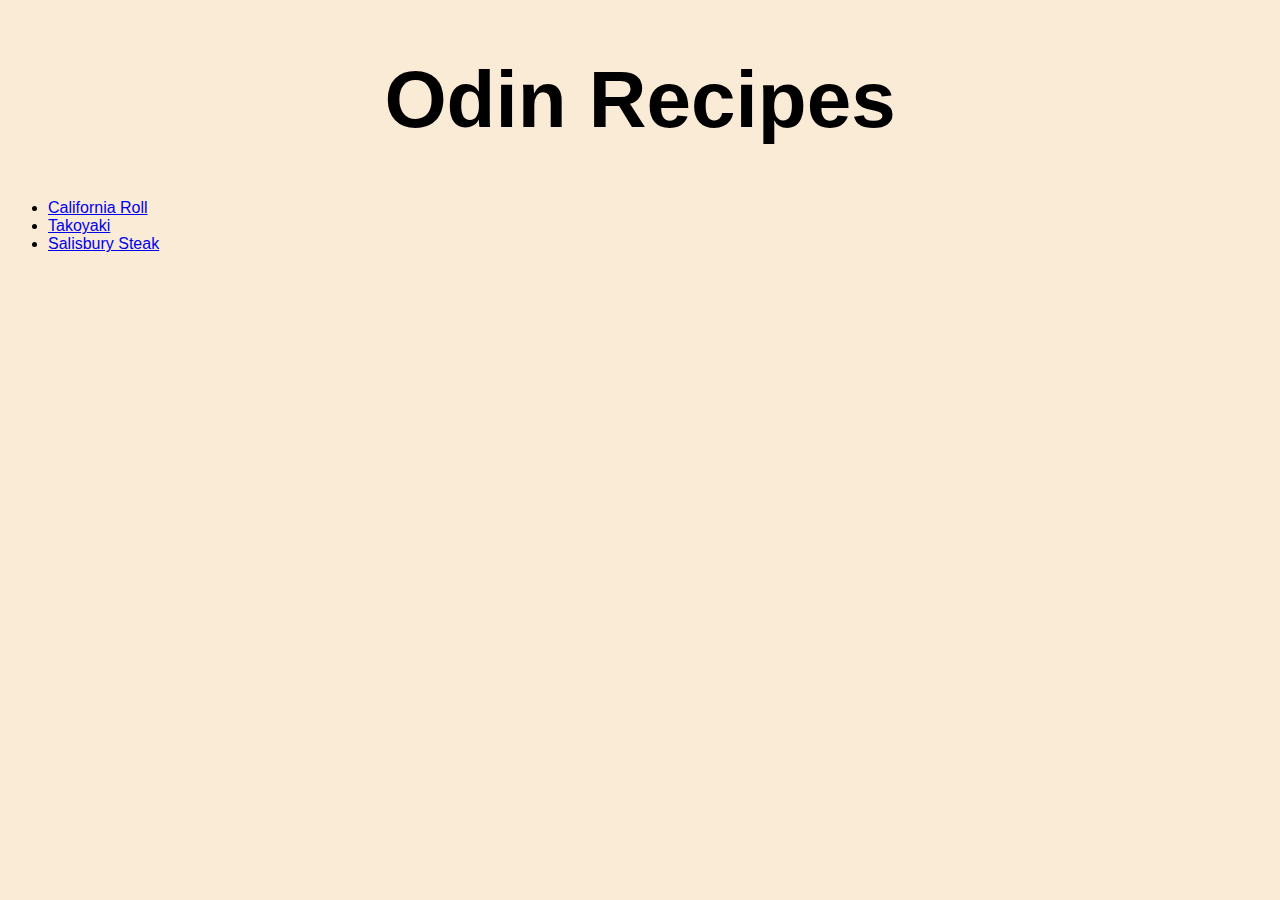
<file: index.html>
<!DOCTYPE html>
<html lang="en">
<head>
    <meta charset="UTF-8">
    <meta name="viewport" content="width=device-width, initial-scale=1.0">
    <title>Odin Recipes</title>
    <link rel="stylesheet" href="./styles.css" />
</head>
<body>
    <h1>Odin Recipes</h1>
    <ul>
        <li><a href="./recipes/california-roll.html">California Roll</a></li>
        <li><a href="./recipes/takoyaki.html">Takoyaki</a></li>
        <li><a href="./recipes/salisbury-steak.html">Salisbury Steak</a></li>
    </ul>
</body>
</html>
</file>
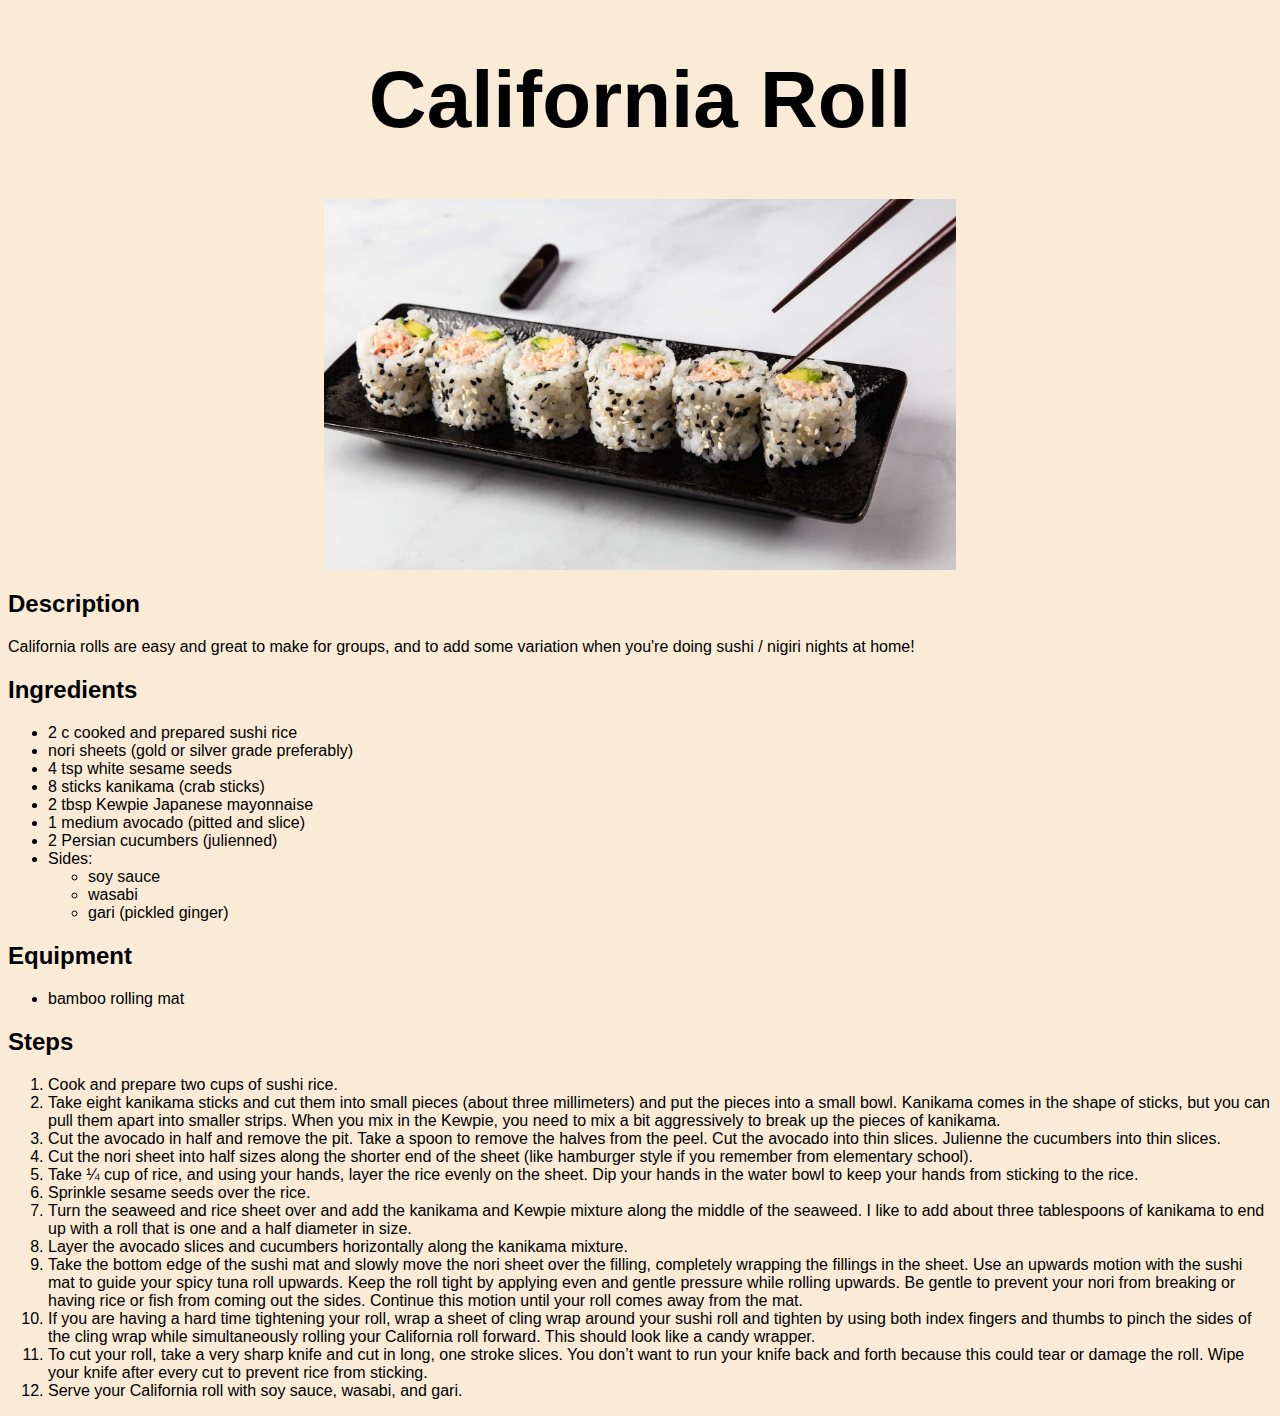
<file: recipes/california-roll.html>
<!DOCTYPE html>
<html lang="en">
<head>
    <meta charset="UTF-8">
    <meta name="viewport" content="width=device-width, initial-scale=1.0">
    <title>California Roll</title>
    <link rel="stylesheet" href="../styles.css" />
</head>
<body>
    <h1>California Roll</h1>
    <img src="../images/california-roll.jpg"/>
    <h2>Description</h2>
    <p>California rolls are easy and great to make for groups, and to add some variation when you're doing sushi / nigiri nights at home!</p>
    <h2>Ingredients</h2>
    <ul>
        <li>2 c cooked and prepared sushi rice</li>
        <li>nori sheets (gold or silver grade preferably)</li>
        <li>4 tsp white sesame seeds</li>
        <li>8 sticks kanikama (crab sticks)</li>
        <li>2 tbsp Kewpie Japanese mayonnaise</li>
        <li>1 medium avocado (pitted and slice)</li>
        <li>2 Persian cucumbers (julienned)</li>
        <li>Sides:</li>
        <ul>
            <li>soy sauce</li>
            <li>wasabi</li>
            <li>gari (pickled ginger)</li>
        </ul>
    </ul>
    <h2>Equipment</h2>
    <ul>
        <li>bamboo rolling mat</li>
    </ul>
    <h2>Steps</h2>
    <ol>
        <li>Cook and prepare two cups of sushi rice.</li>
        <li>Take eight kanikama sticks and cut them into small pieces (about three millimeters) and put the pieces into a small bowl. Kanikama comes in the shape of sticks, but you can pull them apart into smaller strips. When you mix in the Kewpie, you need to mix a bit aggressively to break up the pieces of kanikama.</li>
        <li>Cut the avocado in half and remove the pit. Take a spoon to remove the halves from the peel. Cut the avocado into thin slices. Julienne the cucumbers into thin slices.</li>
        <li>Cut the nori sheet into half sizes along the shorter end of the sheet (like hamburger style if you remember from elementary school).</li>
        <li>Take ¼ cup of rice, and using your hands, layer the rice evenly on the sheet. Dip your hands in the water bowl to keep your hands from sticking to the rice.</li>
        <li>Sprinkle sesame seeds over the rice.</li>
        <li>Turn the seaweed and rice sheet over and add the kanikama and Kewpie mixture along the middle of the seaweed. I like to add about three tablespoons of kanikama to end up with a roll that is one and a half diameter in size.</li>
        <li>Layer the avocado slices and cucumbers horizontally along the kanikama mixture.</li>
        <li>Take the bottom edge of the sushi mat and slowly move the nori sheet over the filling, completely wrapping the fillings in the sheet. Use an upwards motion with the sushi mat to guide your spicy tuna roll upwards. Keep the roll tight by applying even and gentle pressure while rolling upwards. Be gentle to prevent your nori from breaking or having rice or fish from coming out the sides. Continue this motion until your roll comes away from the mat.</li>
        <li>If you are having a hard time tightening your roll, wrap a sheet of cling wrap around your sushi roll and tighten by using both index fingers and thumbs to pinch the sides of the cling wrap while simultaneously rolling your California roll forward. This should look like a candy wrapper.</li>
        <li>To cut your roll, take a very sharp knife and cut in long, one stroke slices. You don’t want to run your knife back and forth because this could tear or damage the roll. Wipe your knife after every cut to prevent rice from sticking.</li>
        <li>Serve your California roll with soy sauce, wasabi, and gari.</li>
    </ol>
</body>
</html>
</file>
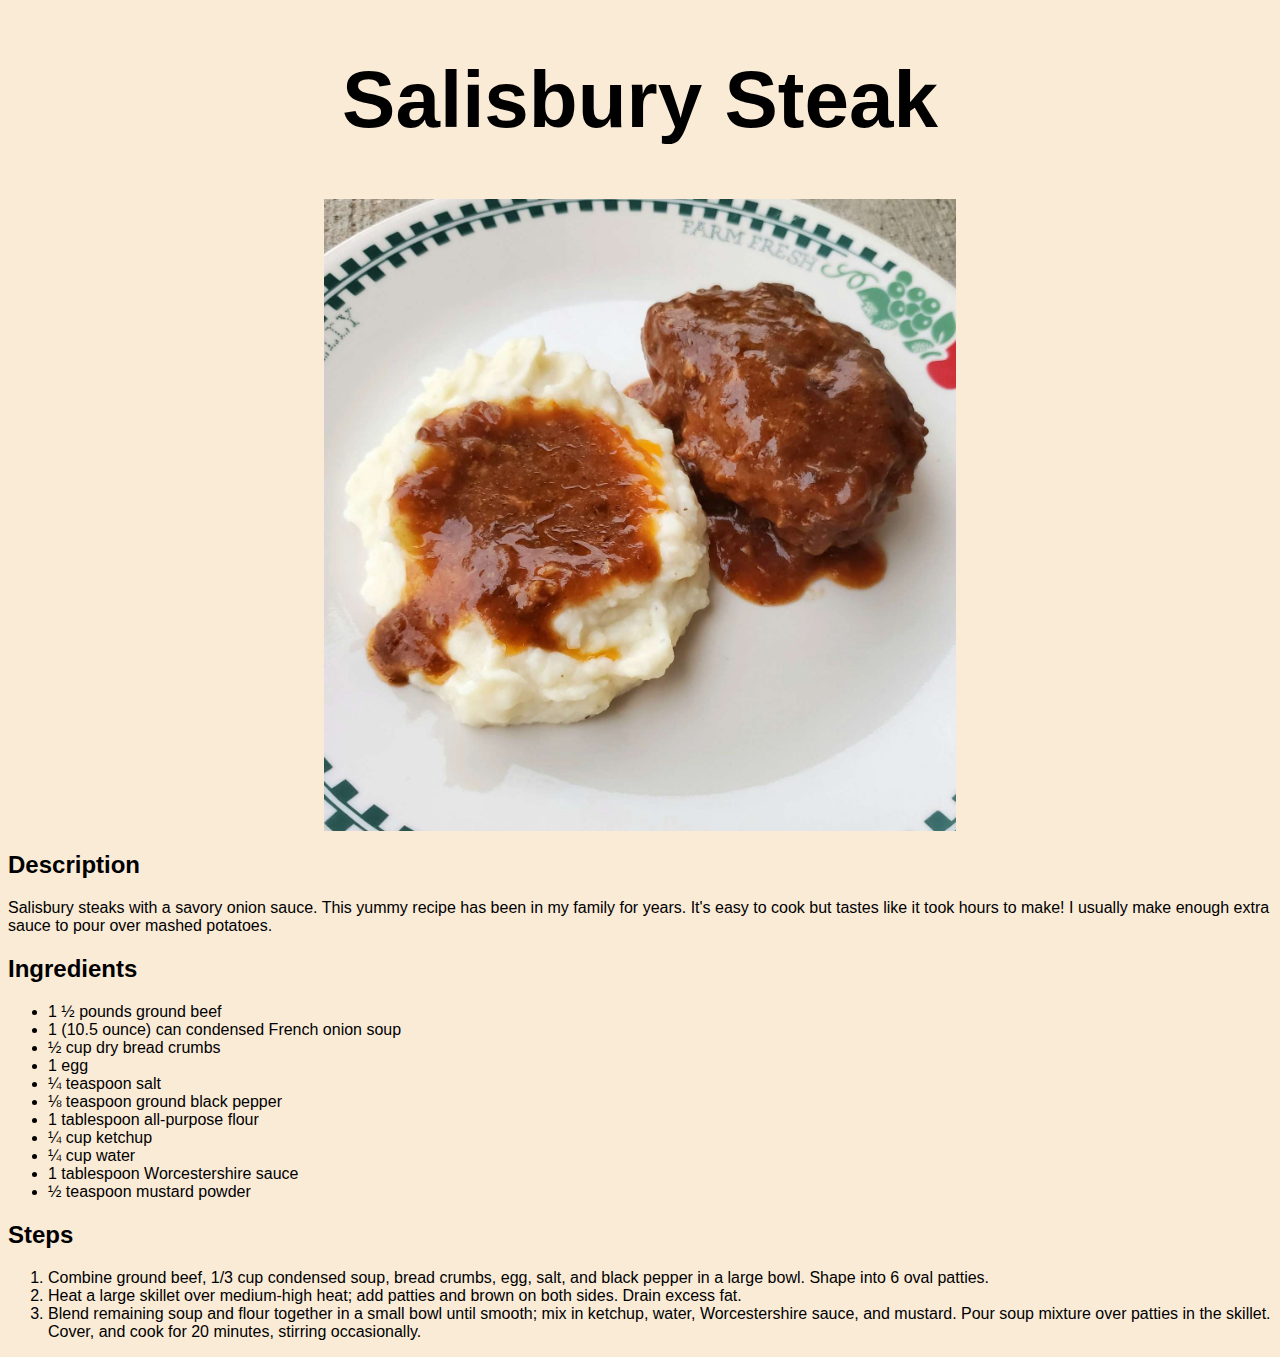
<file: recipes/salisbury-steak.html>
<!DOCTYPE html>
<html lang="en">
<head>
    <meta charset="UTF-8">
    <meta name="viewport" content="width=device-width, initial-scale=1.0">
    <title>Salisbury Steak</title>
    <link rel="stylesheet" href="../styles.css" />
</head>
<body>
    <h1>Salisbury Steak</h1>
    <img src="../images/salisbury-steak.jpg"/>
    <h2>Description</h2>
    <p>Salisbury steaks with a savory onion sauce. This yummy recipe has been in my family for years. It's easy to cook but tastes like it took hours to make! I usually make enough extra sauce to pour over mashed potatoes.</p>
    <h2>Ingredients</h2>
    <ul>
        <li>1 ½ pounds ground beef</li>
        <li>1 (10.5 ounce) can condensed French onion soup</li>
        <li>½ cup dry bread crumbs</li>
        <li>1 egg</li>
        <li>¼ teaspoon salt</li>
        <li>⅛ teaspoon ground black pepper</li>
        <li>1 tablespoon all-purpose flour</li>
        <li>¼ cup ketchup</li>
        <li>¼ cup water</li>
        <li>1 tablespoon Worcestershire sauce</li>
        <li>½ teaspoon mustard powder</li>
    </ul>
    <h2>Steps</h2>
    <ol>
        <li>Combine ground beef, 1/3 cup condensed soup, bread crumbs, egg, salt, and black pepper in a large bowl. Shape into 6 oval patties.</li>
        <li>Heat a large skillet over medium-high heat; add patties and brown on both sides. Drain excess fat.</li>
        <li>Blend remaining soup and flour together in a small bowl until smooth; mix in ketchup, water, Worcestershire sauce, and mustard. Pour soup mixture over patties in the skillet. Cover, and cook for 20 minutes, stirring occasionally.</li>
    </ol>
</body>
</html>
</file>
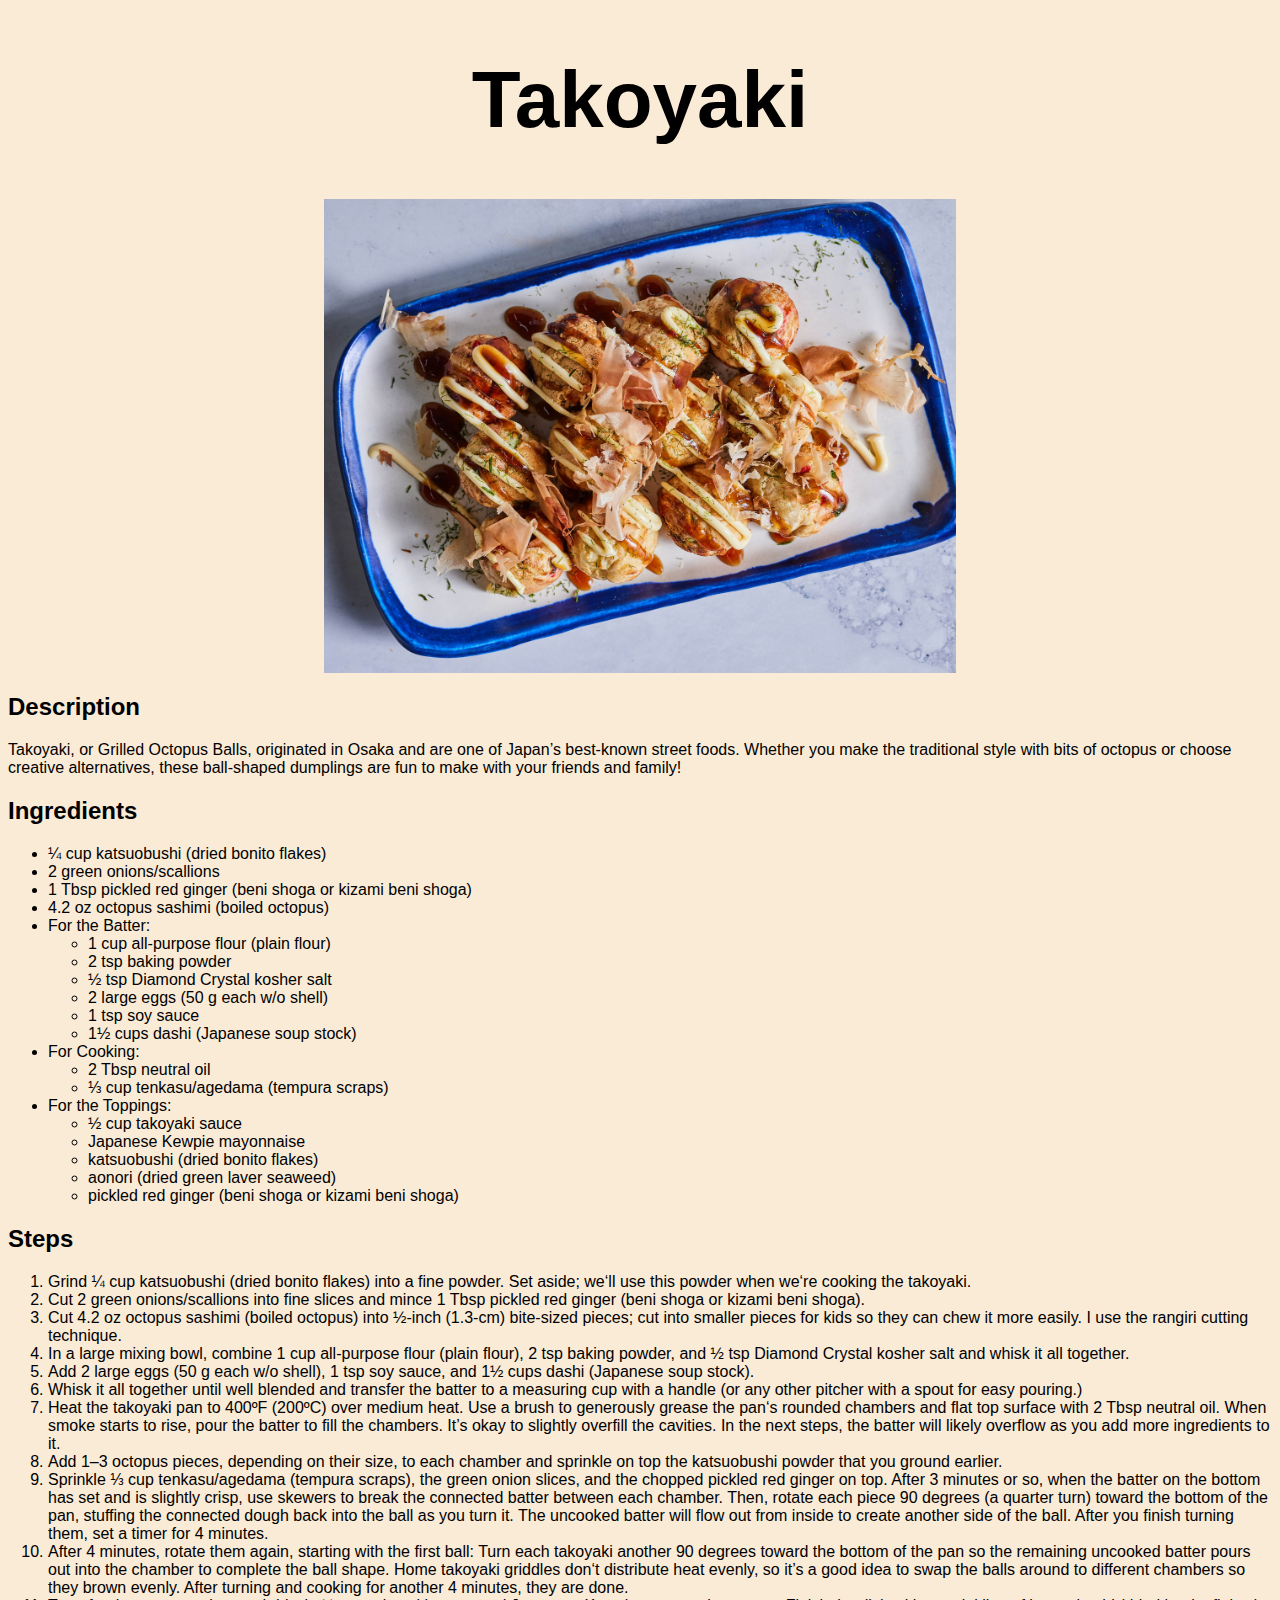
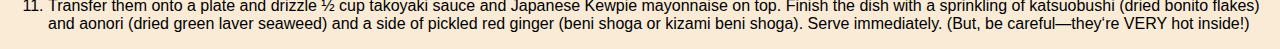
<file: recipes/takoyaki.html>
<!DOCTYPE html>
<html lang="en">
<head>
    <meta charset="UTF-8">
    <meta name="viewport" content="width=device-width, initial-scale=1.0">
    <title>Takoyaki</title>
    <link rel="stylesheet" href="../styles.css" />
</head>
<body>
    <h1>Takoyaki</h1>
    <img src="../images/takoyaki.jpg"/>
    <h2>Description</h2>
    <p>Takoyaki, or Grilled Octopus Balls, originated in Osaka and are one of Japan’s best-known street foods. Whether you make the traditional style with bits of octopus or choose creative alternatives, these ball-shaped dumplings are fun to make with your friends and family!</p>
    <h2>Ingredients</h2>
    <ul>
        <li>¼ cup katsuobushi (dried bonito flakes)</li>
        <li>2 green onions/scallions</li>
        <li>1 Tbsp pickled red ginger (beni shoga or kizami beni shoga)</li>
        <li>4.2 oz octopus sashimi (boiled octopus)</li>
        <li>For the Batter:</li>
        <ul>
            <li>1 cup all-purpose flour (plain flour)</li>
            <li>2 tsp baking powder</li>
            <li>½ tsp Diamond Crystal kosher salt</li>
            <li>2 large eggs (50 g each w/o shell)</li>
            <li>1 tsp soy sauce</li>
            <li>1½ cups dashi (Japanese soup stock)</li>
        </ul>
        <li>For Cooking:</li>
        <ul>
            <li>2 Tbsp neutral oil</li>
            <li>⅓ cup tenkasu/agedama (tempura scraps)</li>
        </ul>
        <li>For the Toppings:</li>
        <ul>
            <li>½ cup takoyaki sauce</li>
            <li>Japanese Kewpie mayonnaise</li>
            <li>katsuobushi (dried bonito flakes)</li>
            <li>aonori (dried green laver seaweed)</li>
            <li>pickled red ginger (beni shoga or kizami beni shoga)</li>
        </ul>
    </ul>
    <h2>Steps</h2>
    <ol>
        <li>Grind ¼ cup katsuobushi (dried bonito flakes) into a fine powder. Set aside; we‘ll use this powder when we‘re cooking the takoyaki.</li>
        <li>Cut 2 green onions/scallions into fine slices and mince 1 Tbsp pickled red ginger (beni shoga or kizami beni shoga).</li>
        <li>Cut 4.2 oz octopus sashimi (boiled octopus) into ½-inch (1.3-cm) bite-sized pieces; cut into smaller pieces for kids so they can chew it more easily. I use the rangiri cutting technique.</li>
        <li>In a large mixing bowl, combine 1 cup all-purpose flour (plain flour), 2 tsp baking powder, and ½ tsp Diamond Crystal kosher salt and whisk it all together.</li>
        <li>Add 2 large eggs (50 g each w/o shell), 1 tsp soy sauce, and 1½ cups dashi (Japanese soup stock).</li>
        <li>Whisk it all together until well blended and transfer the batter to a measuring cup with a handle (or any other pitcher with a spout for easy pouring.)</li>
        <li>Heat the takoyaki pan to 400ºF (200ºC) over medium heat. Use a brush to generously grease the pan‘s rounded chambers and flat top surface with 2 Tbsp neutral oil. When smoke starts to rise, pour the batter to fill the chambers. It’s okay to slightly overfill the cavities. In the next steps, the batter will likely overflow as you add more ingredients to it.</li>
        <li>Add 1–3 octopus pieces, depending on their size, to each chamber and sprinkle on top the katsuobushi powder that you ground earlier.</li>
        <li>Sprinkle ⅓ cup tenkasu/agedama (tempura scraps), the green onion slices, and the chopped pickled red ginger on top. After 3 minutes or so, when the batter on the bottom has set and is slightly crisp, use skewers to break the connected batter between each chamber. Then, rotate each piece 90 degrees (a quarter turn) toward the bottom of the pan, stuffing the connected dough back into the ball as you turn it. The uncooked batter will flow out from inside to create another side of the ball. After you finish turning them, set a timer for 4 minutes.</li>
        <li>After 4 minutes, rotate them again, starting with the first ball: Turn each takoyaki another 90 degrees toward the bottom of the pan so the remaining uncooked batter pours out into the chamber to complete the ball shape. Home takoyaki griddles don‘t distribute heat evenly, so it’s a good idea to swap the balls around to different chambers so they brown evenly. After turning and cooking for another 4 minutes, they are done.</li>
        <li>Transfer them onto a plate and drizzle ½ cup takoyaki sauce and Japanese Kewpie mayonnaise on top. Finish the dish with a sprinkling of katsuobushi (dried bonito flakes) and aonori (dried green laver seaweed) and a side of pickled red ginger (beni shoga or kizami beni shoga). Serve immediately. (But, be careful—they‘re VERY hot inside!)</li>
    </ol>
</body>
</html>
</file>
<file: styles.css>
body{
    font-family: Arial, Helvetica, sans-serif;
    background-color:antiquewhite;
}

h1{
    font-weight:bold;
    font-size:5rem;
    text-align: center;
}

img{
    display: block;
    margin-left: auto;
    margin-right: auto;
    width: 50%;
}
</file>
